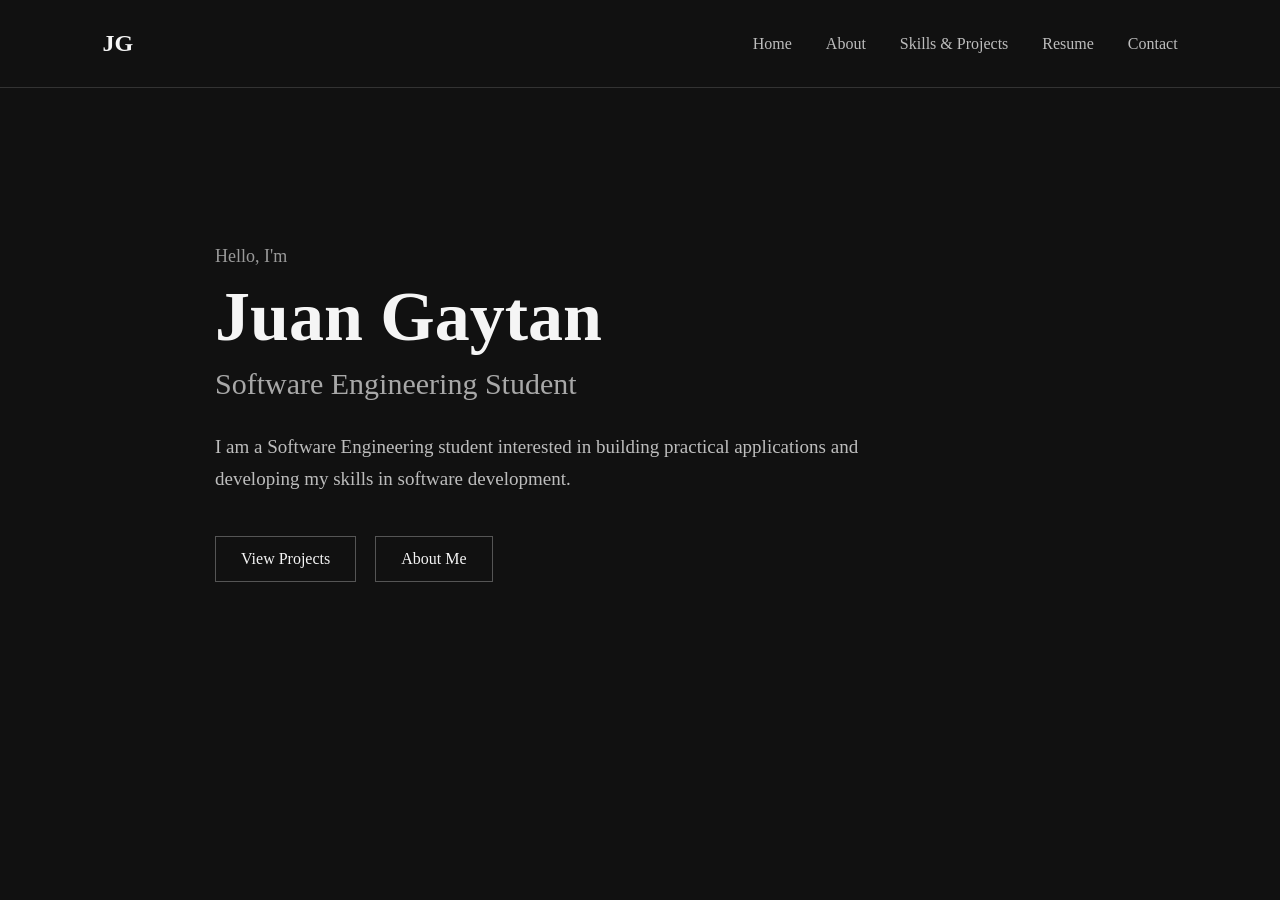
<file: index.html>
<!DOCTYPE html>
<html lang="en">

<head> 
    <meta charset="UTF-8">
    <meta name="viewport" content="width=device-width, initial-scale=1.0">
    <title>Juan Gaytan | Portfolio</title>
    <link rel="stylesheet" href="css/style.css">
</head>

<body>

 <nav>
        <div class="logo">JG</div>

        <div class="nav-links">
    

          <a href="index.html">Home</a>
          <a href="about.html">About</a>
          <a href="projects.html">Skills & Projects</a>
          <a href="resume.html">Resume</a>
          <a href="contact.html">Contact</a>
        
        </div>

 </nav>    

 <main class="hero">

    <p class="intro">Hello, I'm</p>

    <h1>Juan Gaytan</h1>
    <h2>Software Engineering Student</h2>

    <p class="description">
        I am a Software Engineering student interested
        in building practical applications
        and developing my skills in software development.
    
    </p>

    <div class="hero-buttons">
        <a href="projects.html" class="primary-button"> View Projects</a>
        <a href="about.html" class="secondary-button"> About Me</a>
    </div>


</main>

</body>

</html>
</file>
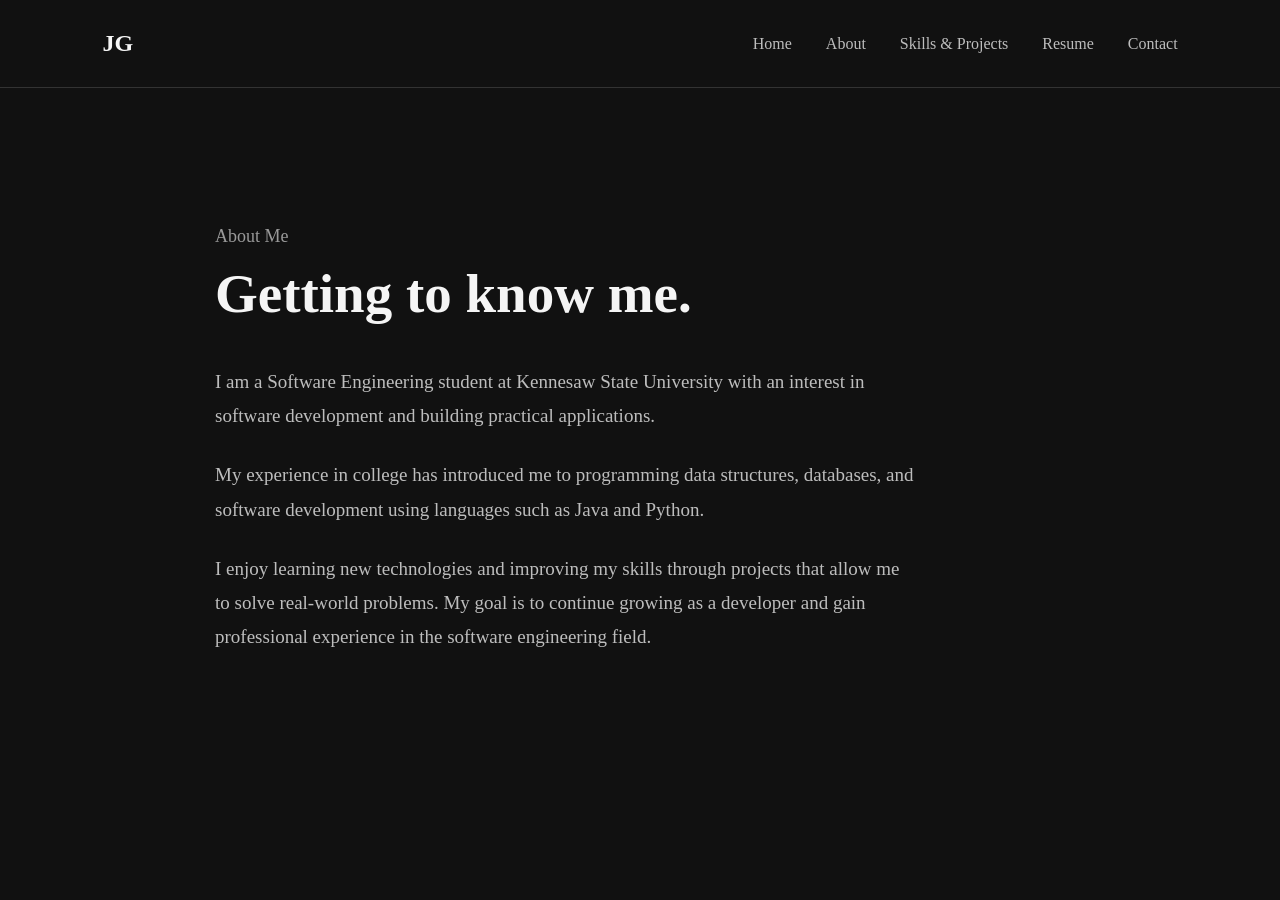
<file: about.html>
<!DOCTYPE html>
<html lang="en">

<head> 
    <meta charset="UTF-8">
    <meta name="viewport" content="width=device-width, initial-scale=1.0">
    <title> About | Juan Gaytan</title>
    <link rel="stylesheet" href="css/style.css">
</head>

<body>

 <nav>
        <div class="logo">JG</div>

        <div class="nav-links">
    

          <a href="index.html">Home</a>
          <a href="about.html">About</a>
          <a href="projects.html">Skills & Projects</a>
          <a href="resume.html">Resume</a>
          <a href="contact.html">Contact</a>
        
        </div>

 </nav>    

<main class="about-section">
    
    <p class="section-label"> About Me</p>

    <h1> Getting to know me.</h1>

    <div class="about-content">

        <p>
            I am a Software Engineering student at Kennesaw State University 
            with an interest in software development and building practical applications.

            </p>

            <p>
            
                My experience in college has introduced me to programming data structures, databases,
                and software development using languages such as Java and Python. 
            
            </p>

            <p>
            
                I enjoy learning new technologies and improving my skills
                through projects that allow me to solve real-world problems.
                My goal is to continue growing as a developer and gain professional experience
                in the software engineering field. 

            </p>

    </div>

    
</main>

</body>

</html>
</file>
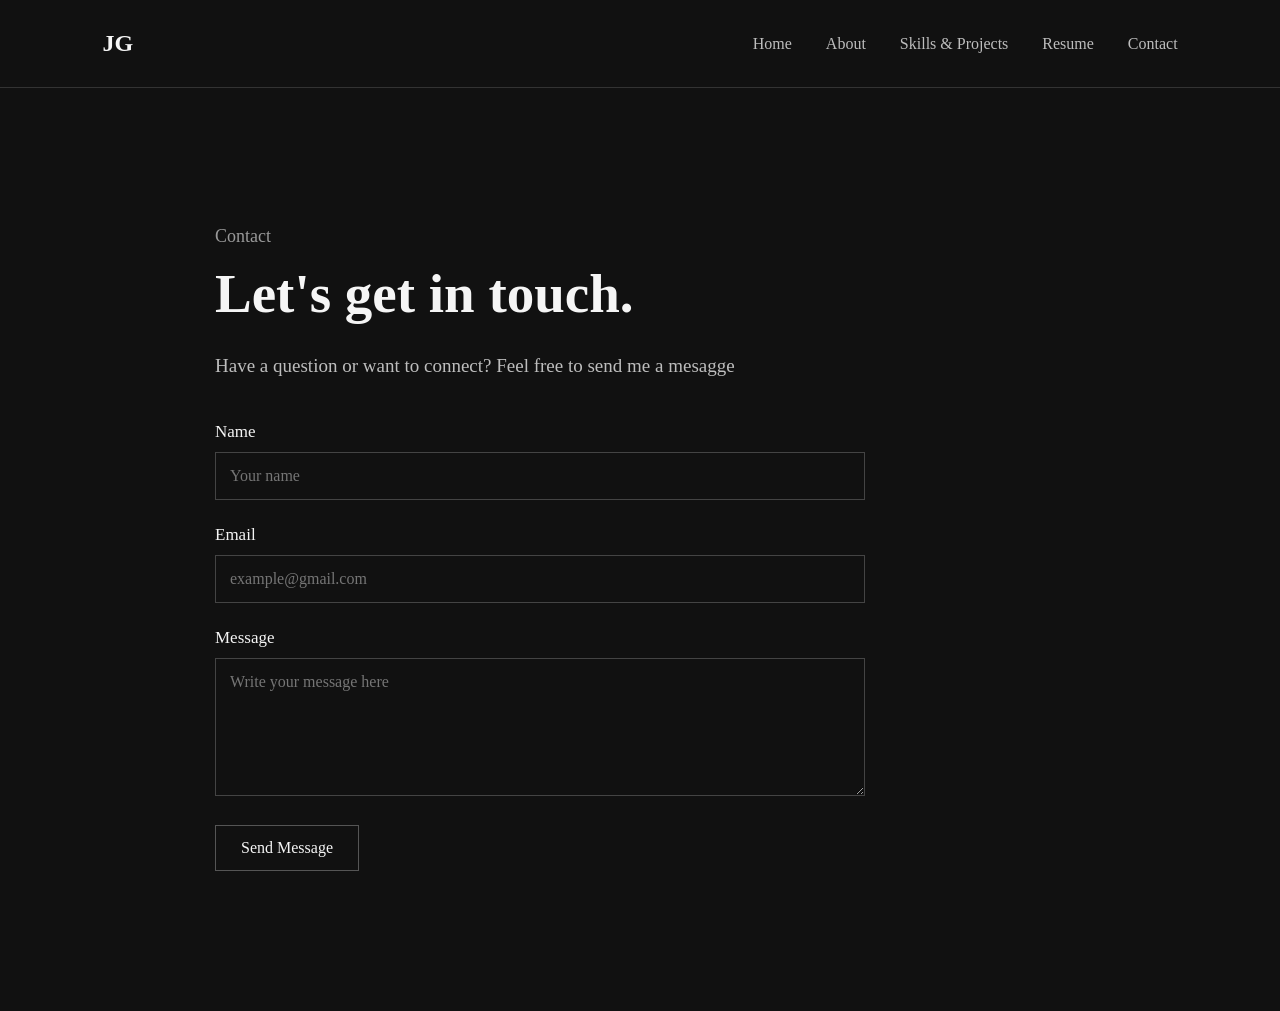
<file: contact.html>
<!DOCTYPE html>
<html lang="en">

<head> 
    <meta charset="UTF-8">
    <meta name="viewport" content="width=device-width, initial-scale=1.0">
    <title> Contact | Juan Gaytan</title>
    <link rel="stylesheet" href="css/style.css">
</head>

<body>

 <nav>
        <div class="logo">JG</div>

        <div class="nav-links">
    

          <a href="index.html">Home</a>
          <a href="about.html">About</a>
          <a href="projects.html">Skills & Projects</a>
          <a href="resume.html">Resume</a>
          <a href="contact.html">Contact</a>
        
        </div>

 </nav>    

<main class="contact-section">
    
    <p class="section-label"> Contact </p>

    <h1> Let's get in touch. </h1>

    <p class="contact-intro">
        Have a question or want to connect? Feel free to send me a mesagge

    </p>
    
    <form id="contact-form">

        <div class="form-group">
            <label for="name">Name</label>
            <input type="text" id="name" name="name" placeholder="Your name">
        </div>
        
        <div class="form-group">
            <label for="email">Email</label>
            <input type="email" id="email" name="email" placeholder="example@gmail.com">

        </div>

        <div class="form-group">
            <label for="message"> Message</label>
            <textarea id="message" name="mesagge" rows="6"
            placeholder="Write your message here"></textarea>
        </div>

        <button type="submit"> Send Message </button>
        <p id="form-message"></p>

    </form>
       

    

    
</main>

<script src="js/script.js"></script>

</body>

</html>
</file>
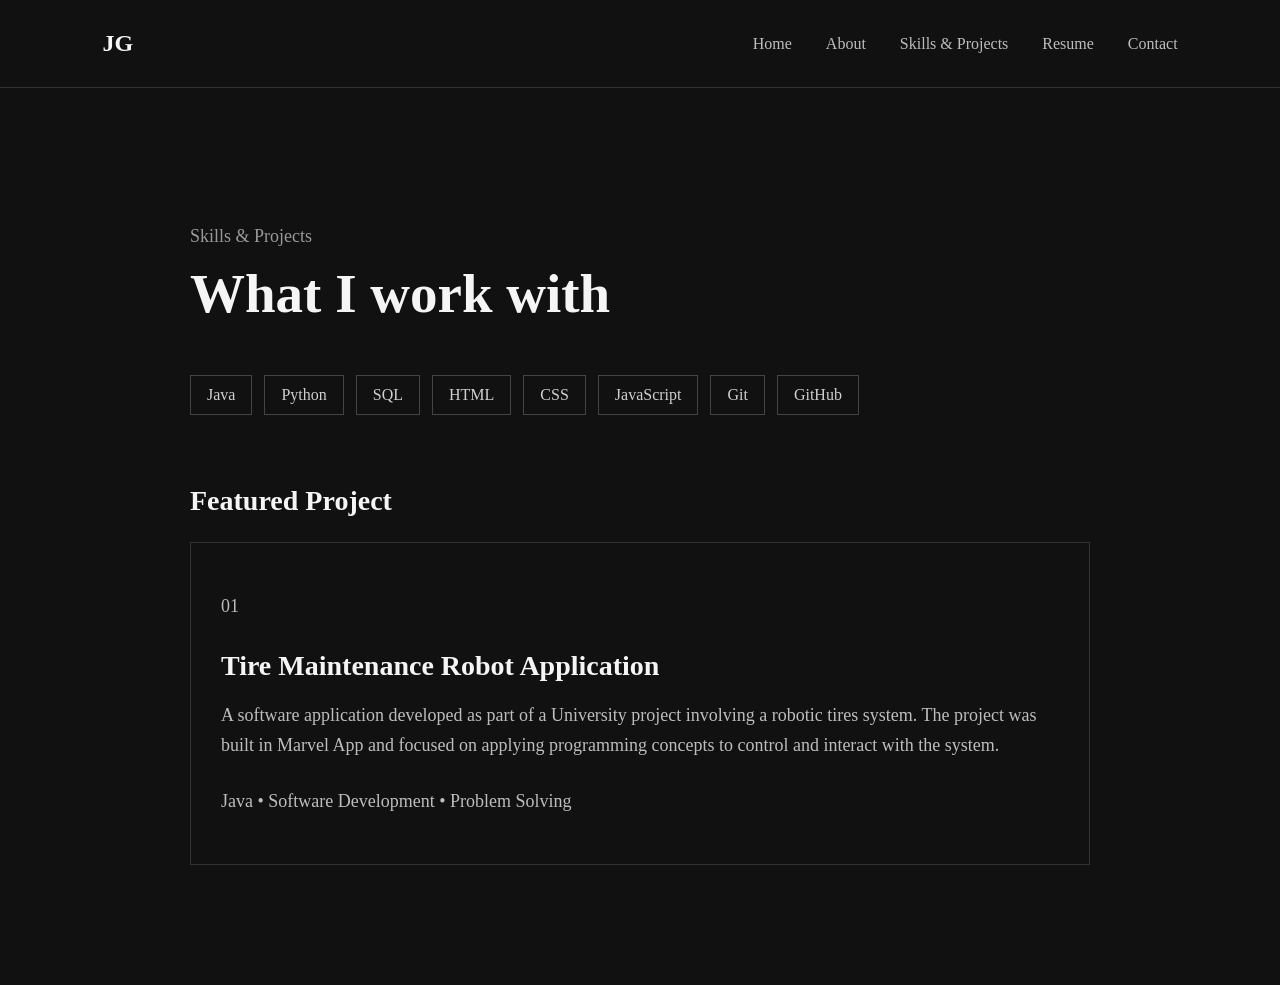
<file: projects.html>
<!DOCTYPE html>
<html lang="en">

<head> 
    <meta charset="UTF-8">
    <meta name="viewport" content="width=device-width, initial-scale=1.0">
    <title> Skills & Projects | Juan Gaytan</title>
    <link rel="stylesheet" href="css/style.css">
</head>

<body>

 <nav>
        <div class="logo">JG</div>

        <div class="nav-links">
    

          <a href="index.html">Home</a>
          <a href="about.html">About</a>
          <a href="projects.html">Skills & Projects</a>
          <a href="resume.html">Resume</a>
          <a href="contact.html">Contact</a>
        
        </div>

 </nav>    

<main class="projects-section">
    
    <p class="section-label">Skills & Projects</p>

    <h1> What I work with</h1>

    <section class="skills">

    <div class="skills-list">

        <span>Java</span>
        <span>Python</span>
        <span>SQL</span>
        <span>HTML</span>
        <span>CSS</span>
        <span>JavaScript</span>
        <span>Git</span>
        <span>GitHub</span>

    </div>

</section>

<section class="projects">

    <h2>Featured Project</h2>

 <div class="project-card">

    <p class="project-number">01</p>

    <h3>Tire Maintenance Robot Application</h3>

    <p> A software application developed
         as part of a University project involving a robotic tires system.
        The project was built in Marvel App and focused on applying
         programming concepts to control and interact 
        with the system. 
    </p>

    <p class="project-tools">
         Java • Software Development • Problem Solving

    </p>

</div>


</section>

</main>

</body>

</html>
</file>
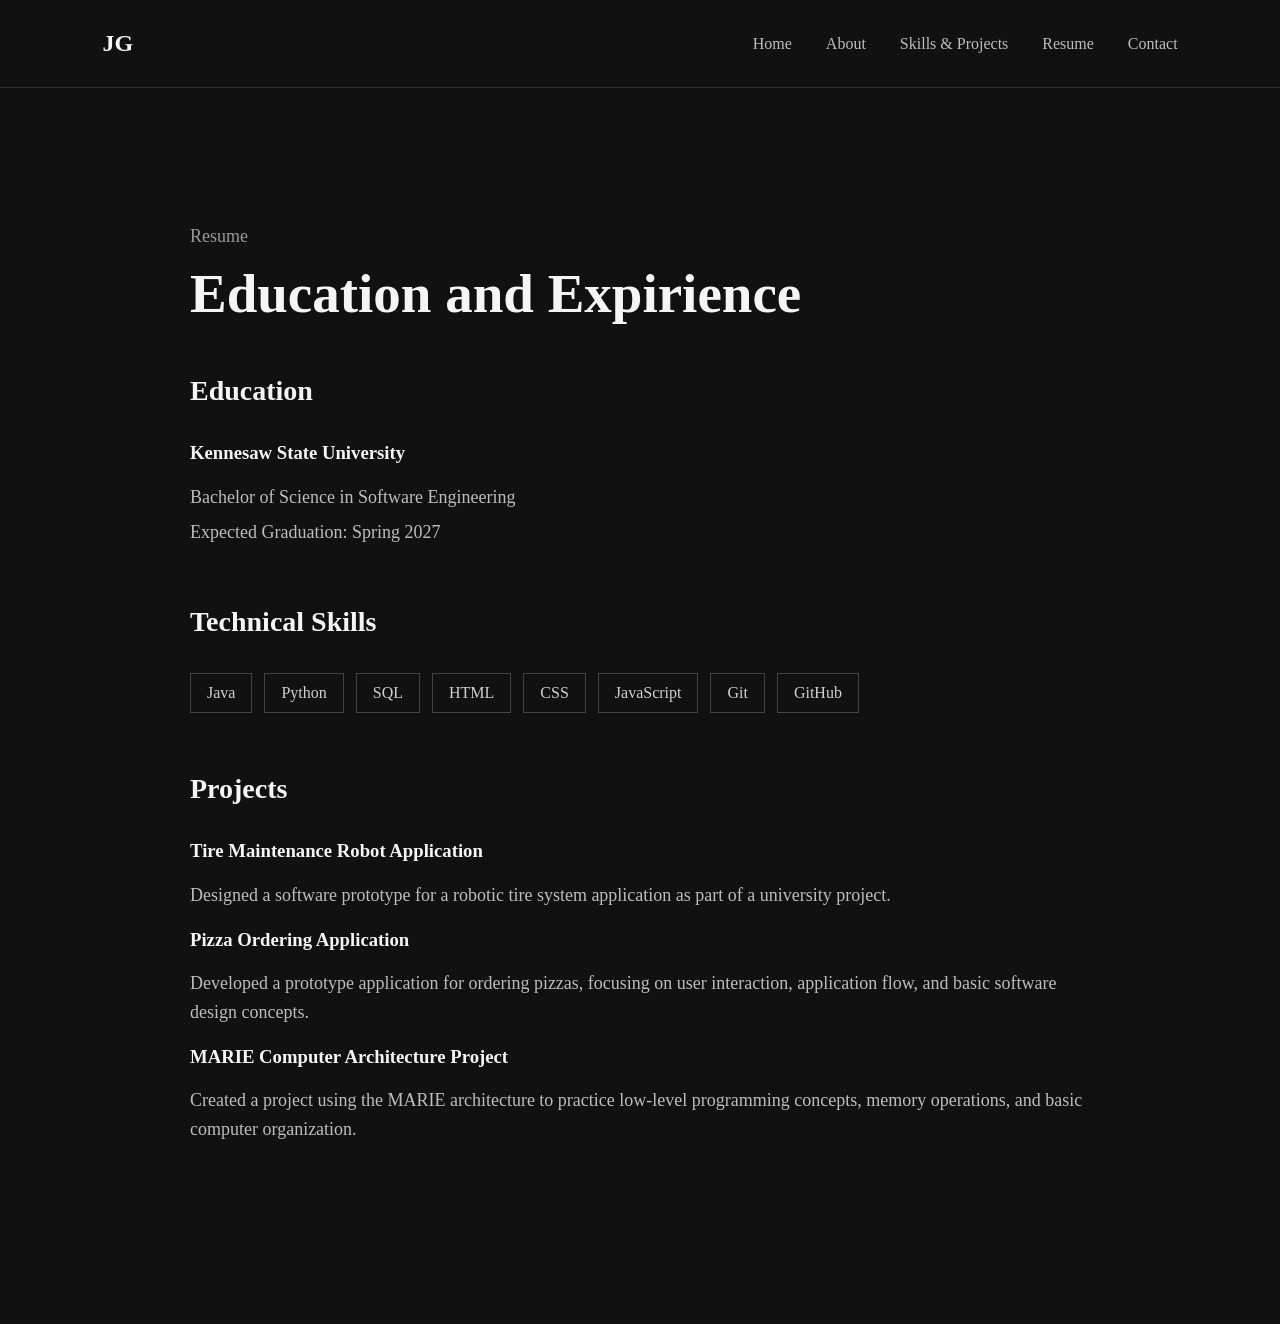
<file: resume.html>
<!DOCTYPE html>
<html lang="en">

<head> 
    <meta charset="UTF-8">
    <meta name="viewport" content="width=device-width, initial-scale=1.0">
    <title> Resume | Juan Gaytan</title>
    <link rel="stylesheet" href="css/style.css">
</head>

<body>

 <nav>
        <div class="logo">JG</div>

        <div class="nav-links">
    

          <a href="index.html">Home</a>
          <a href="about.html">About</a>
          <a href="projects.html">Skills & Projects</a>
          <a href="resume.html">Resume</a>
          <a href="contact.html">Contact</a>
        
        </div>

 </nav>    

<main class="resume-section">
    
    <p class="section-label">Resume</p>

    <h1>Education and Expirience</h1>

<section class="resume-block">

    <h2>Education</h2>

    <div class="resume-item">
        <h3>Kennesaw State University</h3>
        <p>Bachelor of Science in Software Engineering</p>
        <p> Expected Graduation: Spring 2027</p>

    </div>

</section>

<section class="resume-block">

    <h2>Technical Skills</h2>
    <div class="skills-list">
        <span>Java</span>
        <span>Python</span>
        <span>SQL</span>
        <span>HTML</span>
        <span>CSS</span>
        <span>JavaScript</span>
        <span>Git</span>
        <span>GitHub</span>  
        

    </div>
</section>

<section class="resume-block">

    <h2>Projects</h2>

    <div class="resume-item">

    <h3>Tire Maintenance Robot Application</h3>
    <p>
        Designed a software prototype
        for a robotic tire system application
        as part of a university project.

    </p>    

    </div>

    <div class="resume-item">

        <h3> Pizza Ordering Application </h3>
        <p>
            Developed a prototype application for ordering pizzas,
            focusing on user interaction, application flow, and
            basic software design concepts.
        </p>

    </div>

    <div class="resume-item">
        <h3> MARIE Computer Architecture Project</h3>

        <p>
        Created a project using the MARIE architecture to practice
        low-level programming concepts, memory operations, and
        basic computer organization.
        </p>
    </div>

</section>

    
</main>

</body>

</html>
</file>
<file: css/style.css>
body{
    margin:0;
    background-color:#111111;
    color: #f5f5f5;
    font-family: "Constantia", Georgia, 'Times New Roman', Times, serif;
}

/*Navigation bar */

nav {
    display: flex;
    justify-content: space-between;
    align-items: center;
    padding: 30px 8%;
    border-bottom:1px solid #333333;

}

.logo {
    font-size: 24px;
    font-weight:bold;

}

.nav-links a{
    color:#bdbdbd;
    text-decoration:none;
    margin-left: 30px;
    font-size:16px;

}

.nav-links a:hover {
    color: white;

}

/* Home section */

.hero {
    max-width: 850px;
    margin: 0 auto;
    padding:140px 40px;

}

.intro {
    color: #999999;
    font-size:18px;
    margin-bottom: 10px;

}

.hero h1 {
    font-size: 70px;
    margin: 0;


}

.hero h2{
    color: #a8a8a8;
    font-size: 30px;
    font-weight: normal;
    margin-top: 10px;


}

.description{
color: #bdbdbd;
font-size: 19px;
line-height:1.7;
max-width:650px;
margin-top:30px;
}

/*Buttons */

.hero-buttons{
    margin-top: 40px;

}

.hero-buttons a{
    display: inline-block; 
    padding: 13px 25px;
    margin-right:15px;
    text-decoration:none;

}

.primary-button {
    border: 1px solid #555;
    color: #f5f5f5;
    background-color: transparent;
   
}

.secondary-button {
    border:1px solid #555;
    color:#f5f5f5; 

}

.primary-button:hover {
    border-color: #ffffff;
  
}

.secondary-button:hover {
    border-color:#ffffff;

}

/*About page */

.about-section{
    max-width: 850px;
    margin: 0 auto;
    padding: 120px 40px;

}
.section-label{
    color: #999;
    font-size: 18px;
    margin-bottom: 15px;

}

.about-section h1 {
    font-size: 55px;
    margin:0 0 40px 0;

}

.about-content {
    max-width: 700px;
}

.about-content p{
    color: #bdbdbd;
    font-size: 19px;
    line-height: 1.8;
    margin-bottom: 25px;
}

/*Skills & Projects page */

.projects-section {
    max-width: 900px;
    margin: 0 auto;
    padding: 120px 40px;

}

.projects-section h1 {
    font-size: 55px;
    margin: 0 0 50px;


}

.skills {
    margin-bottom:70px;

}

.skills h2,
.projects h2 {
    font-size: 28px;
    margin-bottom: 25px;

}

.skills-list {
    display: flex;
    flex-wrap: wrap;
    gap: 12px;

}

.skills-list span{
    border: 1px solid #444444;
    padding: 10px 16px;
    color: #d0d0d0;

}

.project-card {
    border: 1px solid #333333;
    padding: 30px;
    margin-top: 20px;

}

.project-card h3 {
    font-size: 28px;
    margin-bottom: 15px;

}

.project-card p {
    color: #bdbdbd;
    font-size: 18px;
    line-height: 1.7;


}

.project-tools {
    color: #888;
    font-size: 16px;
    margin-top: 25px;
}

/*Resume page */
.resume-section{
    max-width: 900px;
    margin: 0 auto;
    padding: 120px 40px;
}

.resume-section h1{
    font-size: 55px;
    margin: 0 0 50px 0;

}

.resume-block {
    margin-bottom: 60px;
}

.resume-block h2 {
    font-size: 28px;
    margin-bottom: 25px;
    padding-bottom: 10px;
    border: bottom 1px solid #333333;
}

.resume-item {
    margin: bottom 30px;
}

.resume-item p{
    color: #bdbdbd;
    font-size: 18px;
    line-height:1.6;
    margin: 6px 0;
}

/* Contact page */

.contact-section {
    max-width: 850px;
    margin: 0 auto;
    padding: 120px 40px;
}

.contact-section h1 {
    font-size: 55px;
    margin: 0 0 25px 0;
}

.contact-intro {
    color: #bdbdbd;
    font-size: 19px;
    line-height: 1.7;
    margin-bottom: 40px;
    max-width: 650px;
}

#contact-form {
    max-width: 650px;
}

.form-group {
    margin-bottom: 25px;
}

.form-group label {
    display: block;
    margin-bottom: 10px;
    font-size: 17px;
}

.form-group input,
.form-group textarea {
    width: 100%;
    box-sizing: border-box;
    background-color: transparent;
    color: #f5f5f5;
    border: 1px solid #444444;
    padding: 14px;
    font-family: "Constantia", Georgia, "Times New Roman", serif;
    font-size: 16px;
}

.form-group input:focus,
.form-group textarea:focus {
    outline: none;
    border-color: #ffffff;
}

.form-group textarea {
    resize: vertical;
}

#contact-form button {
    background-color: transparent;
    color: #f5f5f5;
    border: 1px solid #555555;
    padding: 13px 25px;
    font-family: "Constantia", Georgia, "Times New Roman", serif;
    font-size: 16px;
    cursor: pointer;
}

#contact-form button:hover {
    border-color: #ffffff;
}

#form-message {
    margin-top: 20px;
    color: #bdbdbd;
}
</file>
